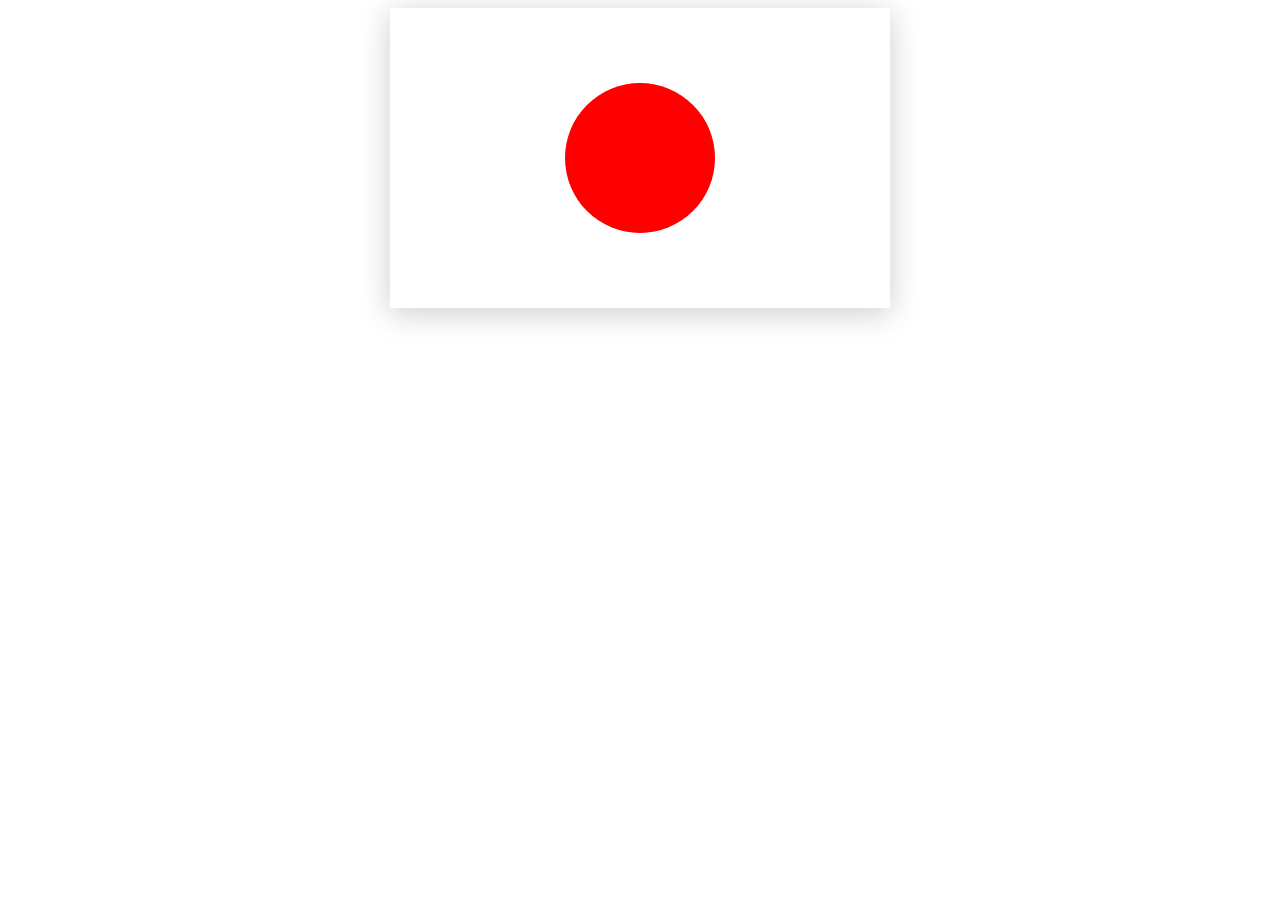
<file: 01_flag-of-japan/index.html>
<!DOCTYPE html>
<html lang="en">
<head>
    <meta charset="UTF-8">
    <meta name="viewport" content="width=device-width, initial-scale=1.0">
    <meta http-equiv="X-UA-Compatible" content="ie=edge">
    <title>Flexbox exercise - Flag of Japan</title>
    <link rel="stylesheet" href="css/style.css">
</head>
<body>
    <!-- Code Here-->
    <div class="japan-flag">
        <div class="japan-flag-sun"></div>
    </div>
</body>
</html>
</file>
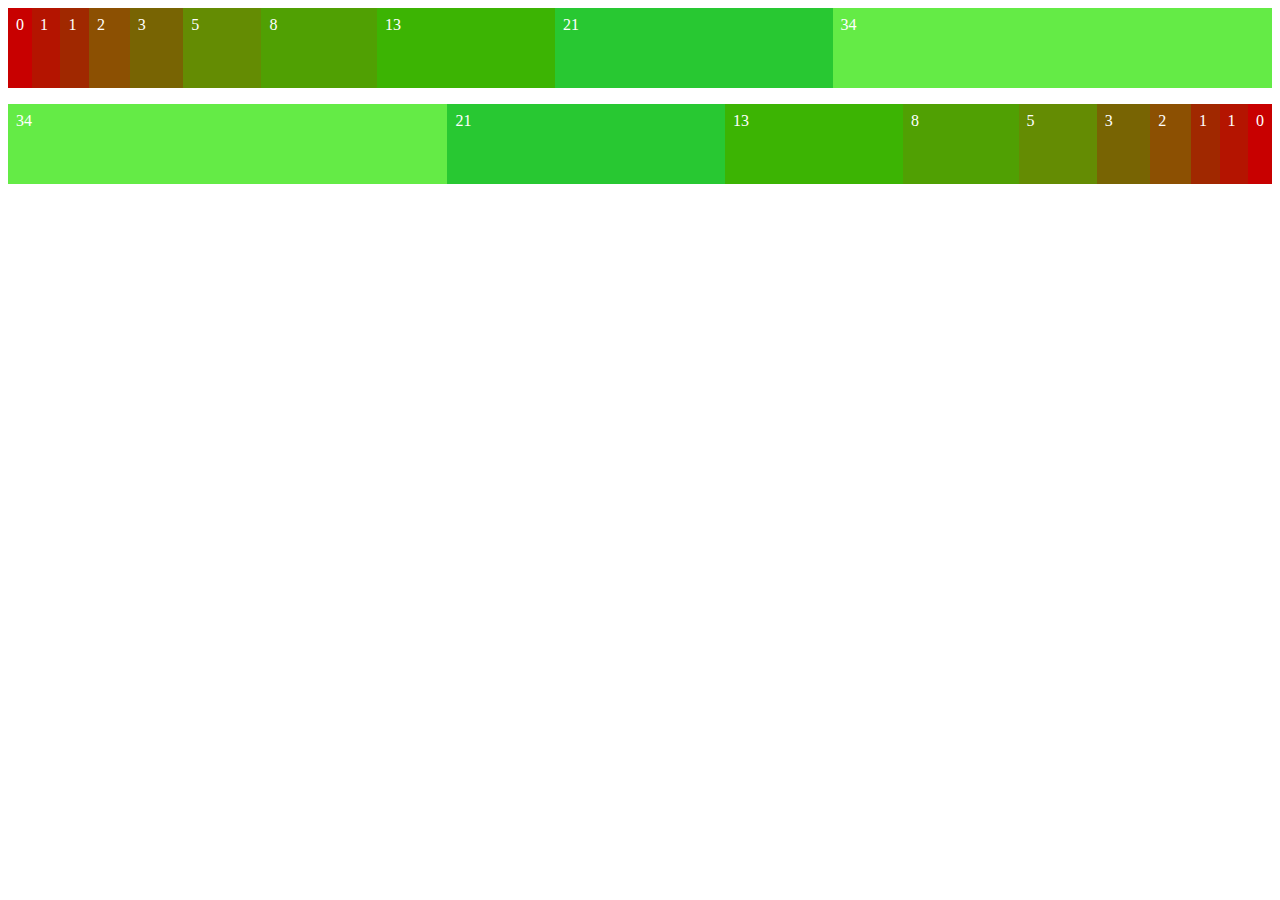
<file: 05_fibonacci-flexbox/index.html>
<!DOCTYPE html>
<html lang="en">
<head>
    <meta charset="UTF-8">
    <meta name="viewport" content="width=device-width, initial-scale=1.0">
    <meta http-equiv="X-UA-Compatible" content="ie=edge">
    <title>Flexbox excersice - Fibonacci Flexbox</title>
    <link rel="stylesheet" href="css/style.css">
</head>
<body>
    <article>
        <section class="fibb-1">0</section>
        <section class="fibb-2">1</section>
        <section class="fibb-3">1</section>
        <section class="fibb-4">2</section>
        <section class="fibb-5">3</section>
        <section class="fibb-6">5</section>
        <section class="fibb-7">8</section>
        <section class="fibb-8">13</section>
        <section class="fibb-9">21</section>
        <section class="fibb-10">34</section>
    </article>

    <article class="reverse">
        <section class="fibb-1">0</section>
        <section class="fibb-2">1</section>
        <section class="fibb-3">1</section>
        <section class="fibb-4">2</section>
        <section class="fibb-5">3</section>
        <section class="fibb-6">5</section>
        <section class="fibb-7">8</section>
        <section class="fibb-8">13</section>
        <section class="fibb-9">21</section>
        <section class="fibb-10">34</section>
    </article>

</body>
</html>
</file>
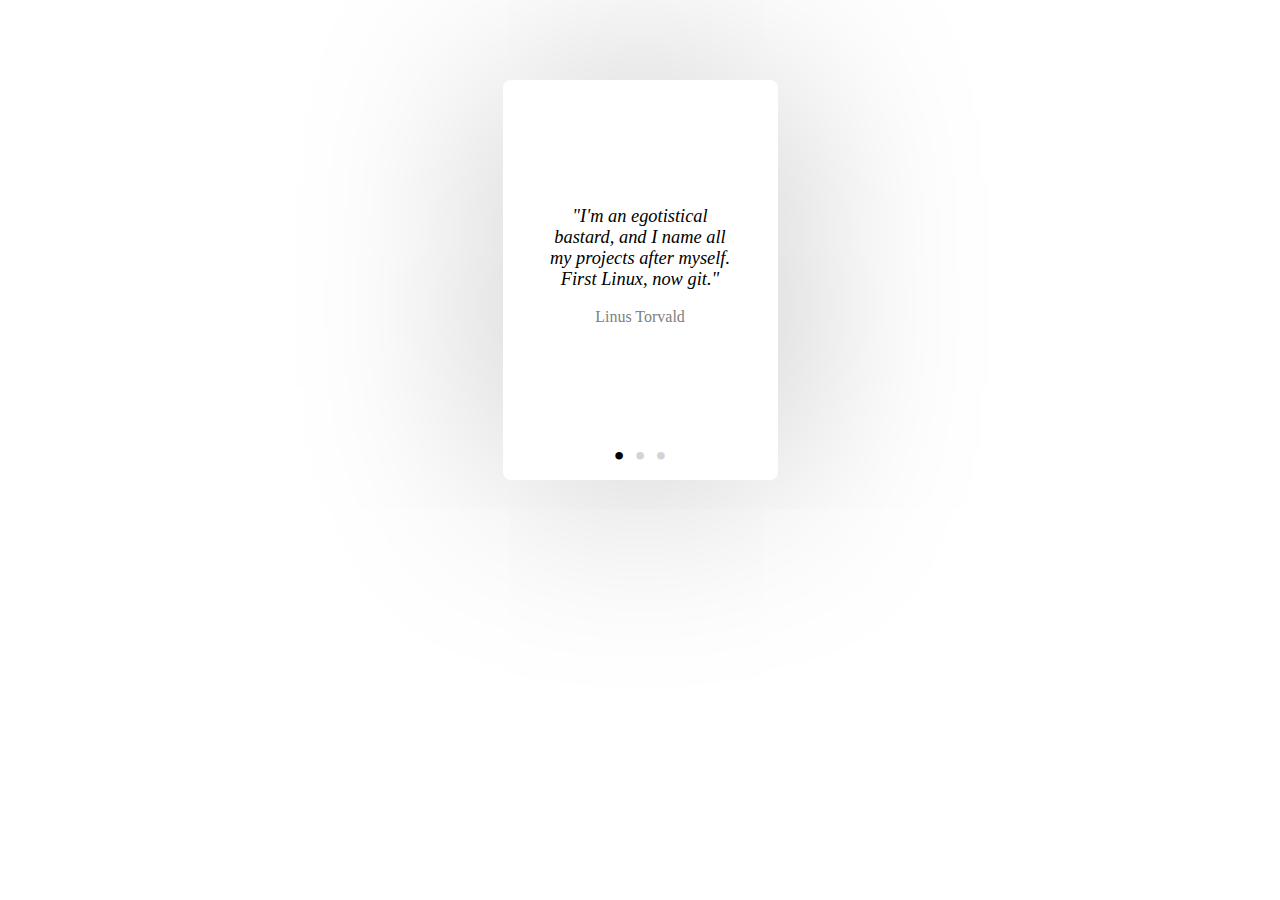
<file: 06_card-with-pager/index.html>
<!DOCTYPE html>
<html lang="en">
<head>
    <meta charset="UTF-8">
    <meta name="viewport" content="width=device-width, initial-scale=1.0">
    <meta http-equiv="X-UA-Compatible" content="ie=edge">
    <title>Flexbox excersice - Card with pager</title>
    <link rel="stylesheet" href="css/style.css">
</head>
<body>
    <article class="card">
        <article class="card-content">
            <div class ="card-quote">
                <blockquote>
                    "I'm an egotistical bastard, and I name all my projects after myself. First Linux, now git."
                </blockquote>
                <cite>Linus Torvald</cite>
            </div>
            <section class="pager">
                <section class="pager-bullet active">•</section>
                <section class="pager-bullet">•</section>
                <section class="pager-bullet">•</section>
            </div>
        </article>
    </article>
</body>
</html>
</file>
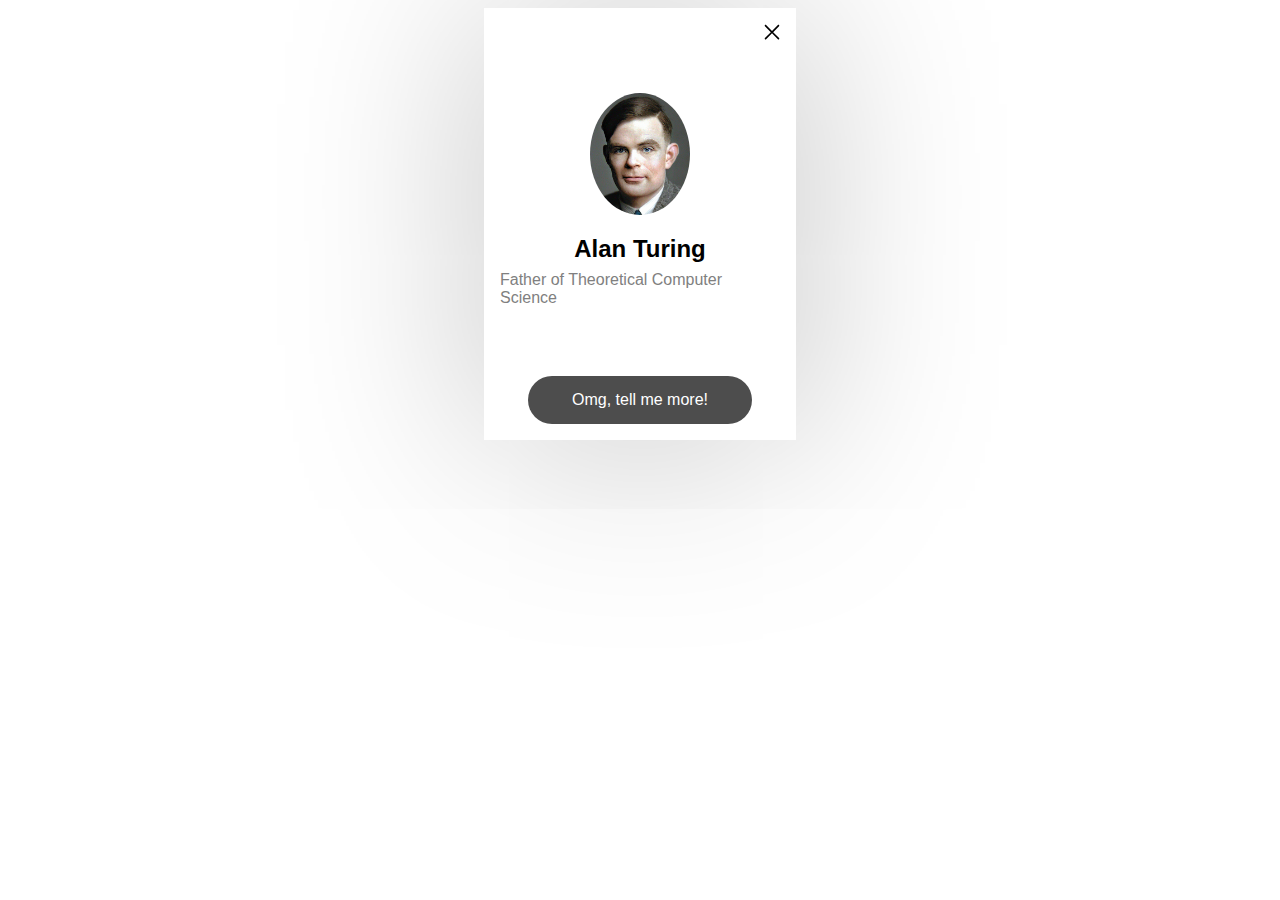
<file: 07_profile-card/index.html>
<!DOCTYPE html>
<html lang="en">
<head>
    <meta charset="UTF-8">
    <meta name="viewport" content="width=device-width, initial-scale=1.0">
    <meta http-equiv="X-UA-Compatible" content="ie=edge">
    <title>Flexbox excersice - Profile Card</title>
    <link rel="stylesheet" href="css/style.css">
</head>
<body>
    <article class="profile-card">
        <img src="./img/close.svg" class="close-button">
        <section class="profile-info">
            <img class="profile-pic" src="./img/alan_turing.PNG">
            <h2>Alan Turing</h2>
            <p>Father of Theoretical Computer Science</p>
        </section>
        <section class="more-button">Omg, tell me more!</section>
    </article>
</body>
</html>
</file>
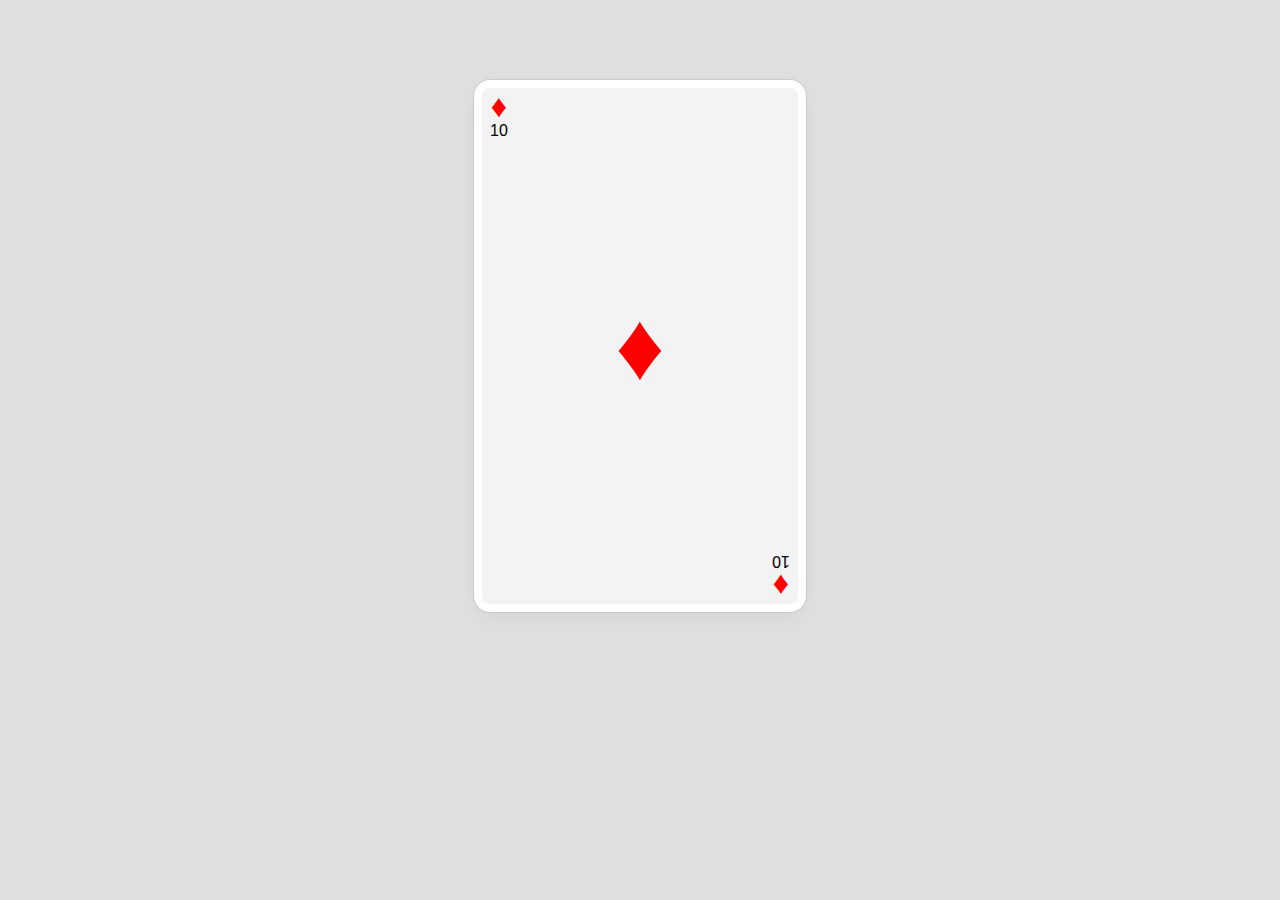
<file: 08_playing-card/index.html>
<!DOCTYPE html>
<html lang="en">
<head>
    <meta charset="UTF-8">
    <meta name="viewport" content="width=device-width, initial-scale=1.0">
    <meta http-equiv="X-UA-Compatible" content="ie=edge">
    <title>Flexbox excersice - Playing Card</title>
    <link rel="stylesheet" href="css/style.css">
</head>
<body>
   <section class="playing-card">
        <section class="top card-numbering">
            <section>&diams;</section>
            <section>10</section>
        </section>
        <section class="center card-numbering">&diams;</section>
        <section class="bottom card-numbering">
            <section>&diams;</section>
            <section>10</section>
        </section>
   </section>
</body>
</html>
</file>
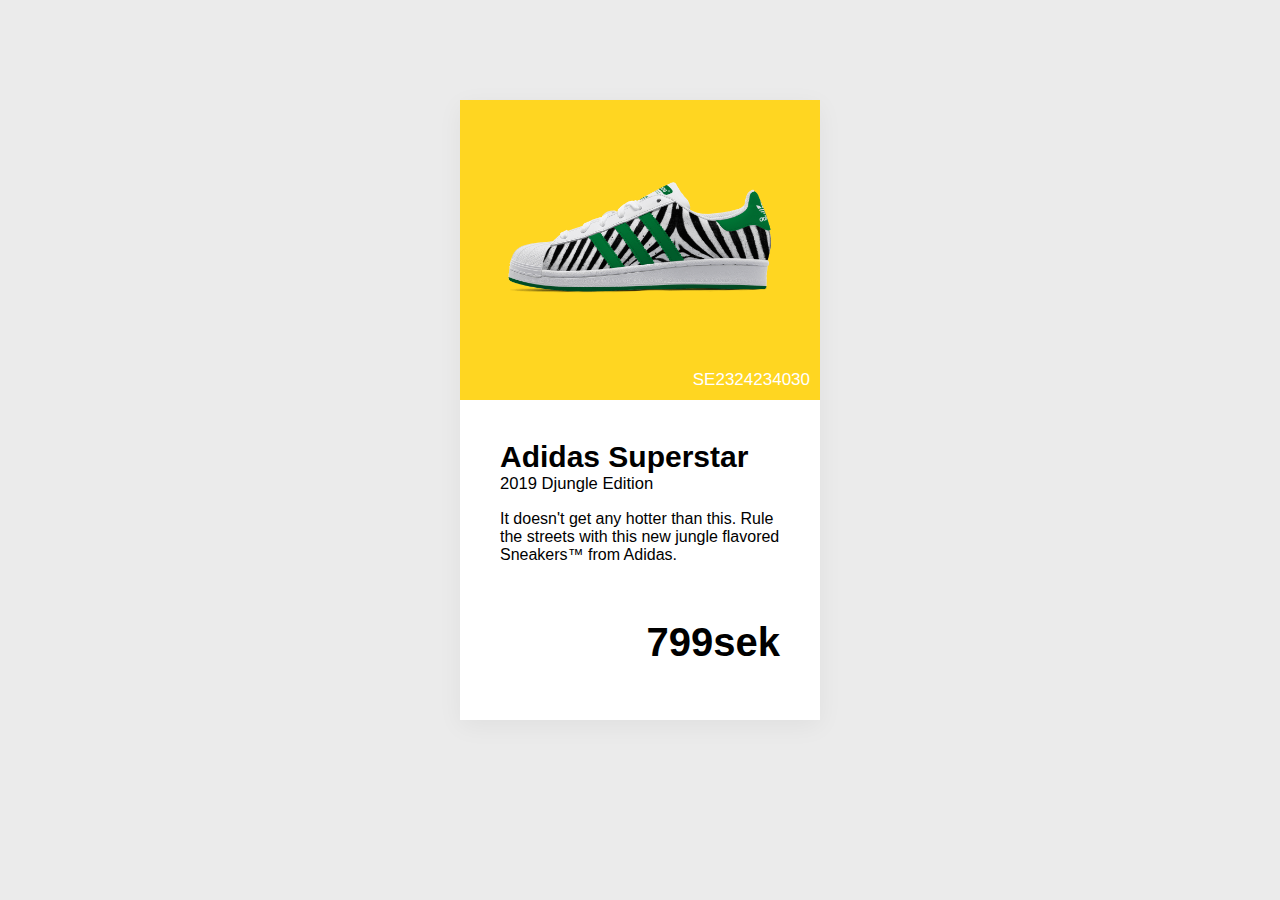
<file: 09_product-component-portrait/index.html>
<!DOCTYPE html>
<html lang="en">
<head>
    <meta charset="UTF-8">
    <meta name="viewport" content="width=device-width, initial-scale=1.0">
    <meta http-equiv="X-UA-Compatible" content="ie=edge">
    <title>Flexbox excersice - Product Component</title>
    <link rel="stylesheet" href="css/style.css">
</head>
<body>
    <div class="product-card">
        <div class="product-banner">
            <img alt="Adidas Superstar" src="./img/adidas_superstar.png">
            <p class="product-serial-id">SE2324234030</p>
        </div>
        <section class="product-details">
            <h3 class="product-name">Adidas Superstar</h3>
            <h5 class="product-edition">2019 Djungle Edition</h5>
            <p class="product-description">
                It doesn't get any hotter than this. Rule the streets with this new jungle
                flavored Sneakers™ from Adidas.
            </p>
            <p class="product-price">799sek</p>
        </section>
    </div>
</body>
</html>
</file>
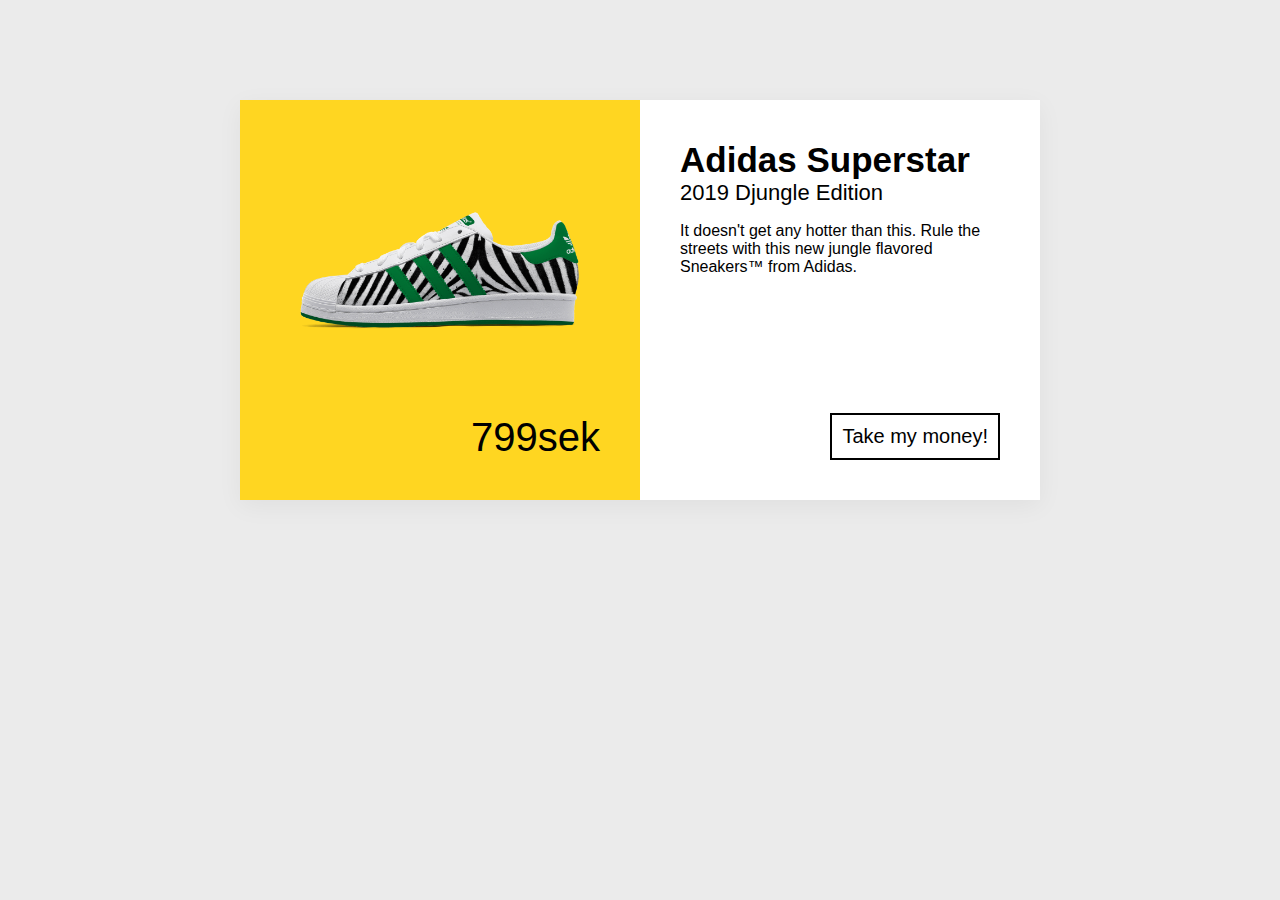
<file: 10_product-component-landscape/index.html>
<!DOCTYPE html>
<html lang="en">
<head>
    <meta charset="UTF-8">
    <meta name="viewport" content="width=device-width, initial-scale=1.0">
    <meta http-equiv="X-UA-Compatible" content="ie=edge">
    <title>Flexbox excersice - Product Component</title>
    <link rel="stylesheet" href="css/style.css">
</head>
<body>
    <div class="product-card">
        <div class="product-banner">
            <img alt="Adidas Superstar" src="./img/adidas_superstar.png">
            <p class="product-price">799sek</p>
        </div>
        <div class="product-details">
            <section class="product-details-container">
                <h3 class="product-name">Adidas Superstar</h3>
                <h5 class="product-edition">2019 Djungle Edition</h5>
                <p class="product-description">
                    It doesn't get any hotter than this. Rule the streets with this new jungle
                    flavored Sneakers™ from Adidas.
                </p>
            </section>
            <div class="product-buy">Take my money!</div>
        </div>
    </div>
</body>
</html>
</file>
<file: 01_flag-of-japan/css/style.css>
:root {
    font-family: 'Gill Sans', 'Gill Sans MT', Calibri, 'Trebuchet MS', sans-serif;
}

.japan-flag{
    width: 500px;
    height: 300px;
    margin: auto;
    box-shadow: 0px 5px 30px rgba(0, 0, 0, 0.2);
    
    display: flex;
    justify-content: center;
    align-items: center;
}

.japan-flag-sun{
    width: 30%;
    height: 50%;
    background-color: red;
    border-radius: 50%;
}
</file>
<file: 05_fibonacci-flexbox/css/style.css>
article{
    display: flex;
    flex-direction: row;
    margin-bottom: 1rem;
}

section{
    color: white;
    height: 4rem;
    padding: 0.5rem;
}

article.reverse{
    flex-direction: row-reverse;
}

/* Coloring the fibbes and sizing the according to the fibonacci sequence */
.fibb-1{  flex: 0;  background-color: rgb(200, 0, 0)}
.fibb-2{  flex: 1;  background-color: rgb(180, 20, 0)}
.fibb-3{  flex: 1;  background-color: rgb(160, 40, 0)}
.fibb-4{  flex: 2;  background-color: rgb(140, 80, 2)}
.fibb-5{  flex: 3;  background-color: rgb(120, 100, 3)}
.fibb-6{  flex: 5;  background-color: rgb(100, 140, 3)}
.fibb-7{  flex: 8;  background-color: rgb(80, 160, 3)}
.fibb-8{  flex: 13; background-color: rgb(60, 180, 3)}
.fibb-9{  flex: 21; background-color: rgb(40, 200, 50)}
.fibb-10{ flex: 34; background-color: rgb(100, 235, 70)}
</file>
<file: 06_card-with-pager/css/style.css>
.card{
    text-align: center;
    width: 275px;
    height: 400px;
    margin: 5rem auto;
    box-shadow: 2px 2px 200px rgba(0, 0, 0, 0.25);
    border-radius: 0.5rem;
}

.card-content{
    display: flex;
    height: 100%;
    flex-direction: column;
    align-items: stretch;
    justify-content: space-between;
}

.card-quote{
    flex: 1;
    display: flex;
    flex-direction: column;
    justify-content: center;
}

.card-quote blockquote{
    font-style: italic;
    font-size: 1.15rem
}

.card-quote cite{
    font-style: unset;
    color: grey;
}

.card-content .pager{
    display: flex;
    flex-direction: row;
    justify-content: center;
    align-content: flex-end;
    vertical-align: bottom;
}

.card-content .pager-bullet{
    font-size: 2rem;
    padding: 0.3rem;
    color: lightgrey;
    cursor: pointer;
}

.card-content .pager-bullet.active{
    color: black;
}
</file>
<file: 07_profile-card/css/style.css>
:root{
    font-family: 'Gill Sans', 'Gill Sans MT', Calibri, 'Trebuchet MS', sans-serif;
}

.profile-card{
    width: 17.5rem;
    height: 25rem;
    padding: 1rem;
    margin: auto;
    box-shadow: 2px 2px 200px rgba(0, 0, 0, 0.25);
    display: flex;
    flex-direction: column;
    justify-content: space-between;
    align-items: center;
}

.close-button{
    width: 1rem;
    align-self: flex-end;
    color: rgba(211, 211, 211, 0.25);
}

.profile-info{
    display: flex;
    flex-direction: column;
    align-items: center;
    justify-content: flex-end;
    min-height: 10rem;
}

.profile-info h2{
    margin-bottom: 0;
}

.profile-info p{
    color: gray;
    margin-top: 0.5rem;
}

.profile-pic{
    width: 100px;
    border-radius: 50%;
}

.more-button{
    color: white;
    background-color: rgb(77, 77, 77);
    border-radius: 3rem;
    width: 80%;
    height: 3rem;
    text-align: center;
    line-height: 3rem;
}
</file>
<file: 08_playing-card/css/style.css>
:root{
    font-family: 'Gill Sans', 'Gill Sans MT', Calibri, 'Trebuchet MS', sans-serif;
}

body{
    background-color: rgb(224, 224, 224);
}

.playing-card{
    background-color: rgb(243, 243, 243);
    margin: 5rem auto;
    padding: 0.5rem;
    width: 300px;
    height: 500px;
    border-radius: 1rem;
    border: 0.5rem solid white;
    box-shadow: rgba(0, 0, 0, 0.05) 0px 6px 24px 0px, rgba(0, 0, 0, 0.08) 0px 0px 0px 1px;

    display: flex;
    flex-direction: column;
    justify-content: space-between;
}

.card-numbering{
    text-align: center;
}

.card-numbering section:first-child{
    color: red;
    font-size: 2rem;
    line-height: 1.3rem;
    padding-bottom: 0.3rem;
}

.top.card-numbering{
    align-self: flex-start;
}

.center.card-numbering{
    color: red;
    font-size: 6rem;
    align-self: center;
}

.bottom.card-numbering{
    align-self: flex-end;
    transform: rotate(180deg);
}
</file>
<file: 09_product-component-portrait/css/style.css>
:root {
    font-size: 20px;
    font-family: 'Gill Sans', 'Gill Sans MT', Calibri, 'Trebuchet MS', sans-serif;
    background-color: rgb(235, 235, 235);
}

.product-card{
    width: 18rem;
    height: 31rem;
    margin: 5rem auto;
    background-color: white;
    box-shadow: rgba(0, 0, 0, 0.05) 0px 6px 24px 0px, rgba(0, 0, 0, 0.08) 0px 0px 0px;

}

.product-banner{
    padding: 0.5rem;
    height: 14rem;
    background-color: rgb(255, 214, 33);
    text-align: right;
    display: flex;
    flex-direction: column;
    align-items: center;
    justify-content: space-between;
}

.product-banner img{
    padding-top: 3.5rem;
    width: 80%;
}

.product-banner .product-serial-id{
    font-size: 0.85rem;
    color: white;
    padding: 0;
    margin: 0;
    align-self: flex-end;
}

.product-details{
    display: flex;
    flex-direction: column;
    justify-content: space-between;
    padding: 2rem;
}

h3.product-name{
    font-size: 1.5rem;
    font-weight: bold;
    margin: 0;
}

h5.product-edition{
    font-weight: lighter;
    margin: 0;
}

p.product-description{
    font-size: 0.8rem;
}

p.product-price{
    font-size: 2rem;
    font-weight: bolder;

    align-self: flex-end;
}
</file>
<file: 10_product-component-landscape/css/style.css>
:root {
    font-size: 20px;
    font-family: 'Gill Sans', 'Gill Sans MT', Calibri, 'Trebuchet MS', sans-serif;
    background-color: rgb(235, 235, 235);
}

.product-card{
    width: 40rem;
    height: 20rem;
    margin: 5rem auto;
    background-color: white;
    box-shadow: rgba(0, 0, 0, 0.05) 0px 6px 24px 0px, rgba(0, 0, 0, 0.08) 0px 0px 0px;

    display: flex;
    flex-direction: row;
}

.product-banner{
    padding: 2rem;
    height: 16rem;
    background-color: rgb(255, 214, 33);
    text-align: right;
    display: flex;
    flex-direction: column;
    align-items: center;
    justify-content: space-between;
}

.product-banner img{
    padding-top: 3.5rem;
    width: 90%;
}

.product-banner .product-serial-id{
    font-size: 0.85rem;
    color: white;
    padding: 0;
    margin: 0;
    align-self: flex-end;
}

.product-details{
    min-width: 16rem;
    padding: 2rem;
    display: flex;
    flex-direction: column;
    justify-content: space-between;
}

h3.product-name{
    font-size: 1.75rem;
    font-weight: bold;
    margin: 0;
}

h5.product-edition{
    font-size: 1.1rem;
    font-weight: lighter;
    margin: 0;
}

p.product-description{
    font-size: 0.8rem;
}

p.product-price{
    font-size: 2rem;
    margin: 0;
    align-self: flex-end;
}

.product-buy{
    border: solid 2px black;
    padding: 0.5rem;
    align-self: flex-end;
}
</file>
